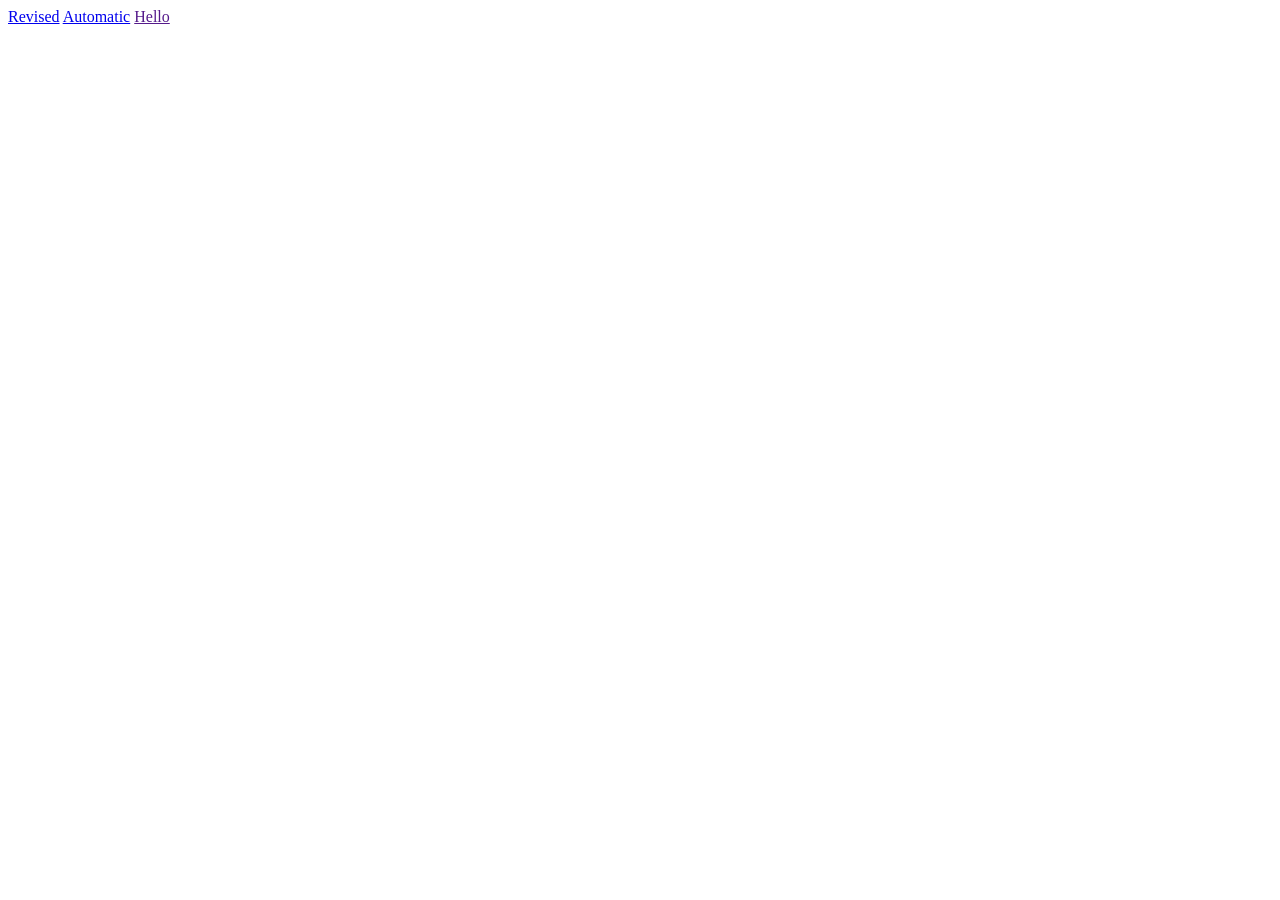
<file: index.html>
<!DOCTYPE html>
<html lang="en">
<head>
    <meta charset="UTF-8">
    <meta name="viewport" content="width=device-width, initial-scale=1.0">
    <title>Document</title>
</head>
<body>
    <a href="./revised.html">Revised</a>
    <a href="./autoGame.html">Automatic</a>
    <a href="">Hello</a>
</body>
</html>
</file>
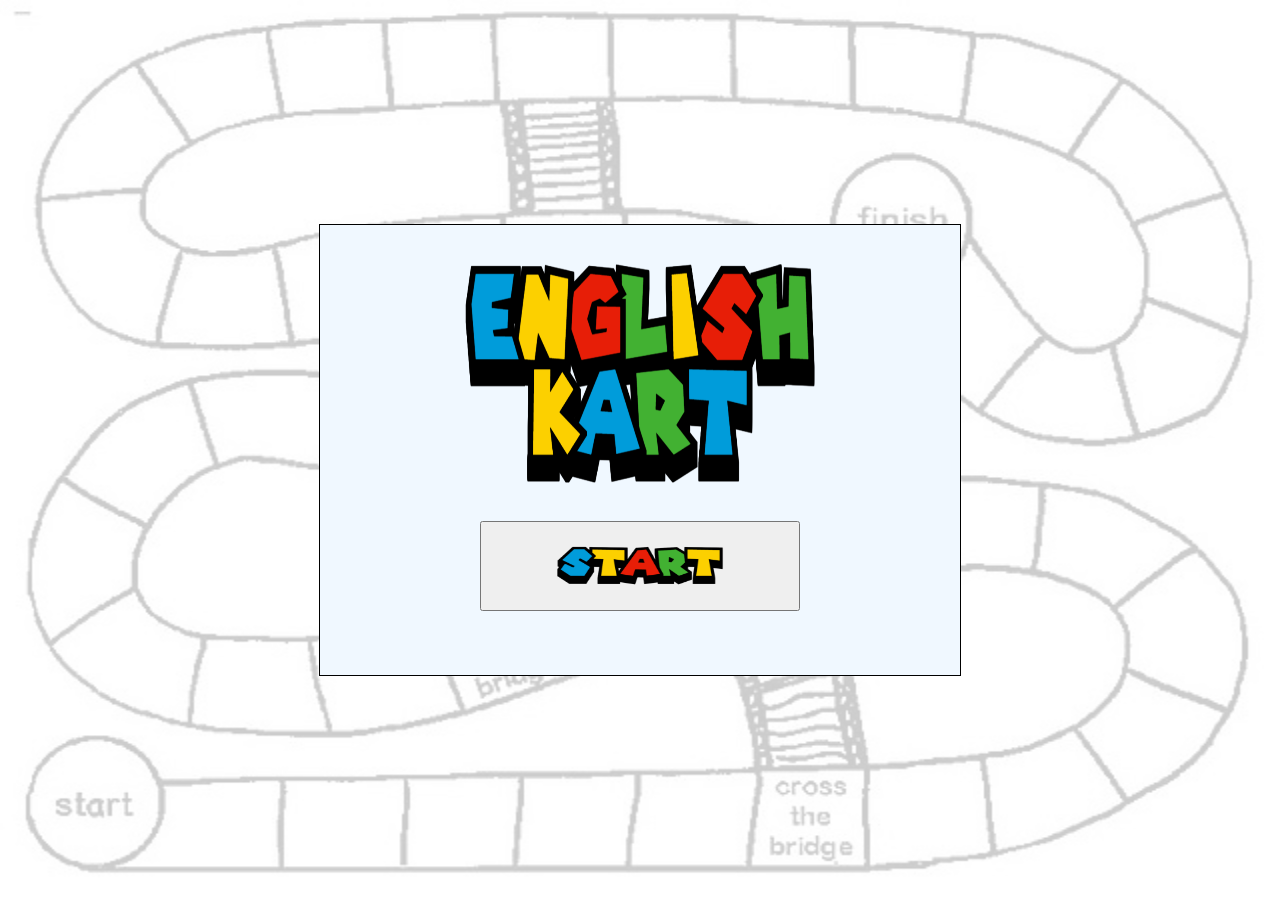
<file: autoGame.html>
<!DOCTYPE html>
<html lang="en">

<head>
    <meta charset="UTF-8">
    <meta name="viewport" content="width=device-width, initial-scale=1.0">
    <title>Auto game</title>
    <link rel="stylesheet" href="./css/autoGame.css">
</head>

<body>
    <div class="game-root">
        <div class="background">
            <img src="./img/board/make.png" alt="">
        </div>
        <canvas class="character"></canvas>
        <div id="hideBase" class="hide-box hide">
            <div class="hide-box-inner hide" id="start">
                <img src="./img/text/english-kart.png" alt="English kart">
                <button onclick="startGame()"><img src="./img/text/start.png" alt="start"></button>
            </div>
            <div class="hide-box-inner hide" id="pickNumber">
                <img src="./img/text/how-many-teams.png" alt="how many teams">
                <div class="numberBox">
                    <input class="selectRadio" type="radio" id="teamNumb2" name="teamNumb">
                    <label class="selectLabel" for="teamNumb2">
                        <img src="./img/number/two.png" alt="2">
                    </label>

                    <input class="selectRadio" type="radio" id="teamNumb3" name="teamNumb">
                    <label class="selectLabel" for="teamNumb3">
                        <img src="./img/number/three.png" alt="3">
                    </label>

                    <input class="selectRadio" type="radio" id="teamNumb4" name="teamNumb">
                    <label class="selectLabel" for="teamNumb4">
                        <img src="./img/number/four.png" alt="4">
                    </label>

                    <input class="selectRadio" type="radio" id="teamNumb5" name="teamNumb">
                    <label class="selectLabel" for="teamNumb5">
                        <img src="./img/number/five.png" alt="5">
                    </label>
                </div>

                <button onclick="enterNumber()"><img src="./img/text/enter.png" alt=""></button>

            </div>
            <div class="hide-box-inner hide" id="pickChar">
                <div id="charCon">

                    <div>
                        <input name="char-select" type="radio" id="boo" class="char-check">
                        <label class="char-check-label" for="boo"><img src="./img/character/boo.png"></label>
                        <input name="char-select" type="radio" id="bowser" class="char-check">
                        <label class="char-check-label" for="bowser"><img src="./img/character/bowser.png"></label>
                        <input name="char-select" type="radio" id="coupa" class="char-check">
                        <label class="char-check-label" for="coupa"><img src="./img/character/coupa.png"></label>
                        <input name="char-select" type="radio" id="curby" class="char-check">
                        <label class="char-check-label" for="curby"><img src="./img/character/curby.png"></label>
                        <input name="char-select" type="radio" id="donkey-kong" class="char-check">
                        <label class="char-check-label" for="donkey-kong"><img
                                src="./img/character/donkey-kong.png"></label>
                        <input name="char-select" type="radio" id="goomba" class="char-check">
                        <label class="char-check-label" for="goomba"><img src="./img/character/goomba.png"></label>
                        <input name="char-select" type="radio" id="inkling" class="char-check">
                        <label class="char-check-label" for="inkling"><img src="./img/character/inkling.png"></label>
                        <input name="char-select" type="radio" id="link" class="char-check">
                        <label class="char-check-label" for="link"><img src="./img/character/link.png"></label>

                    </div>
                    <div>
                        <input name="char-select" type="radio" id="luigi" class="char-check">
                        <label class="char-check-label" for="luigi"><img src="./img/character/luigi.png"></label>
                        <input name="char-select" type="radio" id="mario" class="char-check">
                        <label class="char-check-label" for="mario"><img src="./img/character/mario.png"></label>
                        <input name="char-select" type="radio" id="peach" class="char-check">
                        <label class="char-check-label" for="peach"><img src="./img/character/peach.png"></label>
                        <input name="char-select" type="radio" id="rosalina" class="char-check">
                        <label class="char-check-label" for="rosalina"><img src="./img/character/rosalina.png"></label>
                        <input name="char-select" type="radio" id="toad" class="char-check">
                        <label class="char-check-label" for="toad"><img src="./img/character/toad.png"></label>
                        <input name="char-select" type="radio" id="walauigi" class="char-check">
                        <label class="char-check-label" for="walauigi"><img src="./img/character/walauigi.png"></label>
                        <input name="char-select" type="radio" id="wario" class="char-check">
                        <label class="char-check-label" for="wario"><img src="./img/character/wario.png"></label>
                        <input name="char-select" type="radio" id="yoshi" class="char-check">
                        <label class="char-check-label" for="yoshi"><img src="./img/character/yoshi.png"></label>
                    </div>
                </div>
                <button onclick="enterChar()"><img src="./img/text/enter.png" alt=""></button>
            </div>
            <div class="hide-box-inner hide" id="dice">
                <h2 id="turnText">Player turn text <span id="playerText"></span></h2>

                <div>
                    <img id="diceResult" src="./img/dice.png" alt="">
                </div>

                <button id="diceBtn"><img src="./img/text/roll.png" alt=""></button>
                <button id="entrBtn" class="hide"><img src="./img/text/enter.png" alt=""></button>
            </div>
            <div class="hide-box-inner hide" id="item">
                <img src="./img/question.png" alt="">
                <button id="itemBtn"><img src="./img/text/enter.png"></button>
            </div>
            <div class="hide-box-inner hide" id="question">
                <h2>Quiz time</h2>
                <h3 id="questText">Question text...</h3>

                <button id="optiona">OPTION A</button>
                <button id="optionb">OPTION B</button>
                <button id="optionc">OPTION C</button>
                <button id="optiond">OPTION D</button>
            </div>
        </div>

    </div>

    <script src="./js/autoGame.js"></script>
</body>

</html>
</file>
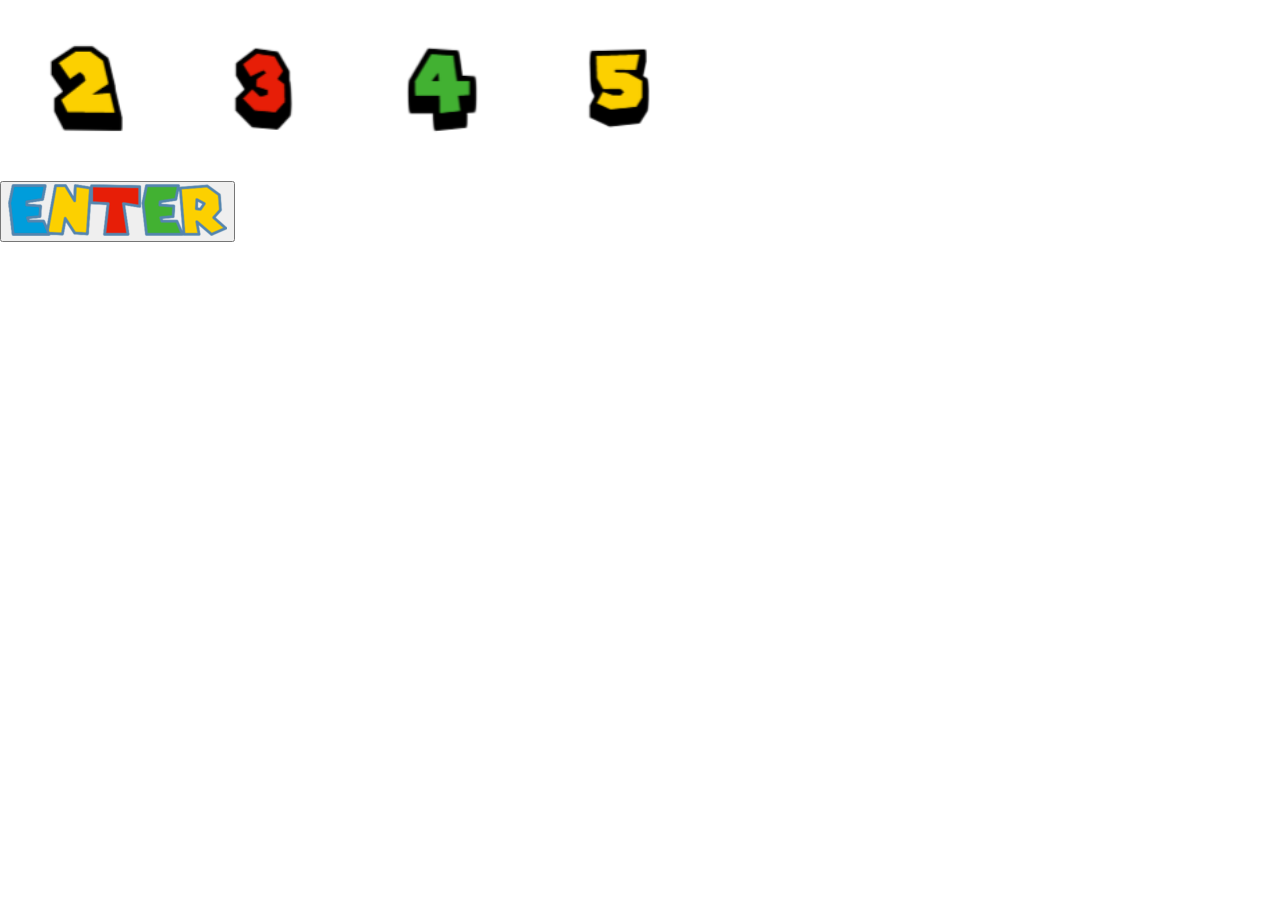
<file: old.html>
<!DOCTYPE html>
<html lang="en">

<head>
    <meta charset="UTF-8">
    <meta name="viewport" content="width=device-width, initial-scale=1.0">
    <title>English Kart</title>

    <link rel="stylesheet" href="./css/select.css">
</head>

<body>
    <div id="teamSelectDiv">

        <input class="teamSelectRadio" type="radio" id="teamNumb2" name="teamNumb">
        <label class="teamSelectLabel" for="teamNumb2">
            <img src="./img/number/two.png" alt="">
        </label>

        <input class="teamSelectRadio" type="radio" id="teamNumb3" name="teamNumb">
        <label class="teamSelectLabel" for="teamNumb3">
            <img src="./img/number/three.png" alt="">
        </label>

        <input class="teamSelectRadio" type="radio" id="teamNumb4" name="teamNumb">
        <label class="teamSelectLabel" for="teamNumb4">
            <img src="./img/number/four.png" alt="">
        </label>

        <input class="teamSelectRadio" type="radio" id="teamNumb5" name="teamNumb">
        <label class="teamSelectLabel" for="teamNumb5">
            <img src="./img/number/five.png" alt="">
        </label>

        <button type="button" onclick="selectTeamNumb()">
            <img src="./img/number/enter.png" alt="enter">
        </button>
    </div>

    <div id="charSelectDiv" class="hide">
        <input id="boo" class="charSelectRadio" type="radio" name="charSelect">
        <label class="charSelectLabel" for="boo">
            <img src="./img/character/boo.png" alt="">
        </label>

        <input id="bowser" class="charSelectRadio" type="radio" name="charSelect">
        <label class="charSelectLabel" for="bowser">
            <img src="./img/character/bowser.png" alt="">
        </label>

        <input id="coupa" class="charSelectRadio" type="radio" name="charSelect">
        <label class="charSelectLabel" for="coupa">
            <img src="./img/character/coupa.png" alt="">
        </label>

        <input id="curby" class="charSelectRadio" type="radio" name="charSelect">
        <label class="charSelectLabel" for="curby">
            <img src="./img/character/curby.png" alt="">
        </label>

        <input id="donkey-kong" class="charSelectRadio" type="radio" name="charSelect">
        <label class="charSelectLabel" for="donkey-kong">
            <img src="./img/character/donkey-kong.png" alt="">
        </label>

        <input id="goomba" class="charSelectRadio" type="radio" name="charSelect">
        <label class="charSelectLabel" for="goomba">
            <img src="./img/character/goomba.png" alt="">
        </label>

        <input id="inkling" class="charSelectRadio" type="radio" name="charSelect">
        <label class="charSelectLabel" for="inkling">
            <img src="./img/character/inkling.png" alt="">
        </label>

        <input id="link" class="charSelectRadio" type="radio" name="charSelect">
        <label class="charSelectLabel" for="link">
            <img src="./img/character/link.png" alt="">
        </label>

        <input id="luigi" class="charSelectRadio" type="radio" name="charSelect">
        <label class="charSelectLabel" for="luigi">
            <img src="./img/character/luigi.png" alt="">
        </label>

        <input id="mario" class="charSelectRadio" type="radio" name="charSelect">
        <label class="charSelectLabel" for="mario">
            <img src="./img/character/mario.png" alt="">
        </label>

        <input id="peach" class="charSelectRadio" type="radio" name="charSelect">
        <label class="charSelectLabel" for="peach">
            <img src="./img/character/peach.png" alt="">
        </label>

        <input id="rosalina" class="charSelectRadio" type="radio" name="charSelect">
        <label class="charSelectLabel" for="rosalina">
            <img src="./img/character/rosalina.png" alt="">
        </label>

        <input id="toad" class="charSelectRadio" type="radio" name="charSelect">
        <label class="charSelectLabel" for="toad">
            <img src="./img/character/toad.png" alt="">
        </label>

        <input id="walauigi" class="charSelectRadio" type="radio" name="charSelect">
        <label class="charSelectLabel" for="walauigi">
            <img src="./img/character/walauigi.png" alt="">
        </label>

        <input id="wario" class="charSelectRadio" type="radio" name="charSelect">
        <label class="charSelectLabel" for="wario">
            <img src="./img/character/wario.png" alt="">
        </label>

        <input id="yoshi" class="charSelectRadio" type="radio" name="charSelect">
        <label class="charSelectLabel" for="yoshi">
            <img src="./img/character/yoshi.png" alt="">
        </label>


        <button onclick="pickChar()">
            <img src="./img/number/enter.png" alt="">
        </button>
    </div>

    <div class="hide" id="gameDiv">
        <div class="board-root">
            <div class="board">
                <img class="board-img" src="./img/board/board.jpg" alt="background">
                <canvas id="canvas"></canvas>
            </div>
            <div class="control-root">
                <button id="questionBtn" class="ctrl-btn">question</button>
                <button id="itemBtn" class="ctrl-btn">
                    item
                </button>
                <button id="diceBtn" class="ctrl-btn">
                    dice
                </button>
            </div>
        </div>


    </div>
    <div id="boardControlBox" class="hide middle-div-outer">
        <div class="middle-div-inner">
            <div class="hide" id="question-box">
                <h1>Question</h1>
                <p>question text</p>
                <button>A</button>
                <button>B</button>
                <button>C</button>
                <button>D</button>
            </div>
            <div class="hide" id="item-box">
                <h1>Item</h1>
                <img onclick="getItem()" id="itemImg" src="./img/item/lightning.png" alt="">
            </div>
            <div class="hide" id="dice-box">
                <h1>Dice</h1>
                <img id="diceImg" onclick="rollDice()" src="./img/number/one.png" alt="">
            </div>

            <button id="closeBtn">Close</button>
        </div>
    </div>

    <script src="./js/script.js"></script>
</body>

</html>
</file>
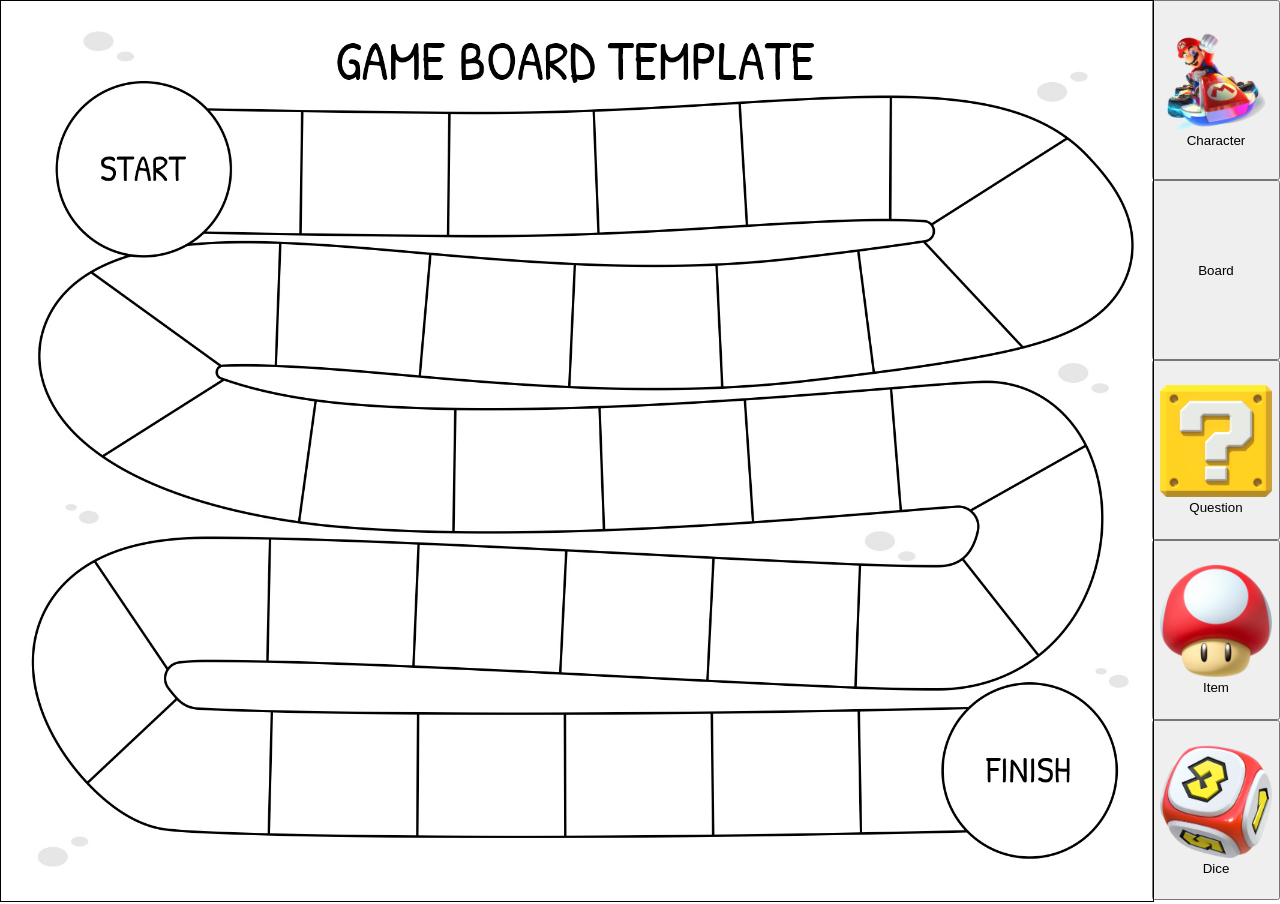
<file: revised.html>
<!DOCTYPE html>
<html lang="en">

<head>
    <meta charset="UTF-8">
    <meta name="viewport" content="width=device-width, initial-scale=1.0">
    <title>Document</title>
    <link rel="stylesheet" href="./css/revised.css">
</head>

<body>
    <div class="game-root">
        <div class="board-root">
            <img id="backImg" src="./img/board/board.jpg" alt="">
            <canvas id="canvas"></canvas>
        </div>
        <div class="control-root">
            <button id="charBtn">
                <img src="./img/character/mario.png" alt="">
                Character</button>
            <button id="boardBtn">
                Board</button>
            <button id="questBtn">
                <img src="./img/question.png" alt="">
                Question</button>
            <button id="itemBtn">
                <img src="./img/item/mushroom.png" alt="">
                Item</button>
            <button id="diceBtn">
                <img src="./img/dice.png" alt="">
                Dice</button>
        </div>
    </div>

    <div class="pop-up hide" id="charSelect">

        <div class="char-box"></div>

        <button class="close-btn" id="charEnterBtn"><img src="./img/text/enter.png" alt=""></button>
    </div>

    <div class="pop-up hide" id="boardSelect">
        <img class="board-img" onclick="setBackground('board')" src="./img/board/board.jpg" alt="">
        <img class="board-img" onclick="setBackground('generic')" src="./img/board/generic.webp" alt="">
        <img class="board-img" onclick="setBackground('monopoly')" src="./img/board/monopoly.jpg" alt="">
        <img class="board-img" onclick="setBackground('chutes-ladders')" src="./img/board/chutes-ladders.jpg" alt="">
        <img class="board-img" onclick="setBackground('make')" src="./img/board/make.png" alt="">


        <button class="close-btn" id="closeBoard"><img src="./img/text/close.png" alt="close"></button>
    </div>

    <div class="pop-up outerBox hide" id="questSelect">
        <div class="innerBox">
            <select name="levelSelect" id="levelSelect">
                <option value="3">3</option>
                <option value="p2">p2</option>
            </select>
            <h3 id="questText">qeustion text will apear here</h3>
            <button class="close-btn" id="closeQuest"><img src="./img/text/close.png" alt="close"></button>
        </div>

    </div>

    <div class="pop-up outerBox hide" id="itemSelect">
        <div class="innerBox">
            <img id="itemImg" src="./img/item/blue shell.png" alt="">
            <p style="text-align: center;" id="itemText"></p>
            <button class="close-btn" id="closeItem"><img src="./img/text/close.png" alt="close"></button>
        </div>
    </div>

    <div class="pop-up outerBox hide" id="diceSelect">
        <div class="innerBox">
            <img id="diceImg" src="./img/dice.png" alt="">
            <p>Tap dice to roll</p>
            <button class="close-btn" id="closeDice"><img src="./img/text/close.png" alt="close"></button>
        </div>
    </div>

    <script src="./js/revised.js"></script>
</body>

</html>
</file>
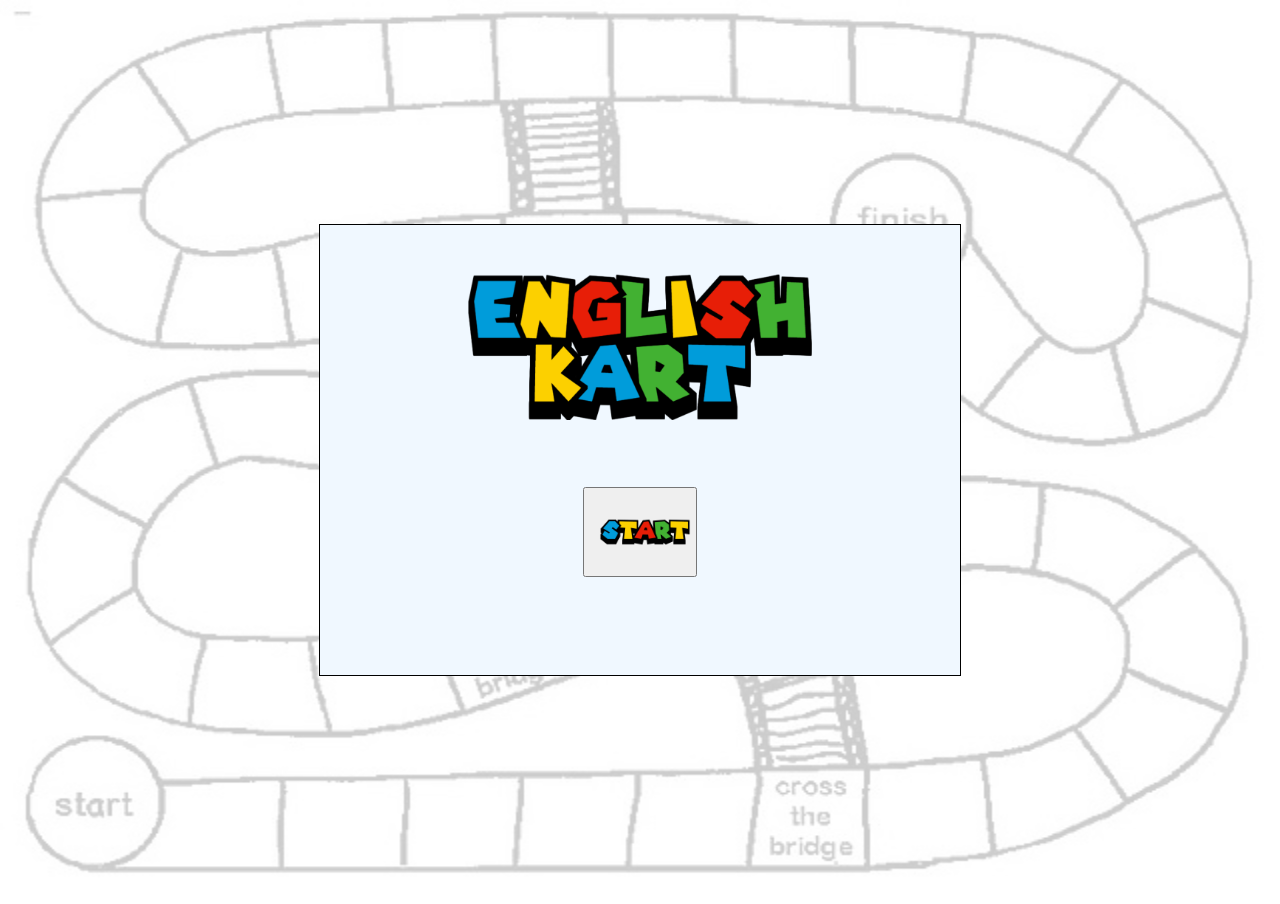
<file: revisedAuto.html>
<!DOCTYPE html>
<html lang="en">

<head>
    <meta charset="UTF-8">
    <meta name="viewport" content="width=device-width, initial-scale=1.0">
    <title>New Auto</title>
    <link rel="stylesheet" href="./css/autoRevised.css">
</head>

<body>
    <!-- 
    various popup screens in this game
    -->

    <!-- 
        start screen
    -->

    <img src="./img/board/make.png" id="backImg" style="display: none;" alt="back img">
    <canvas id="canvas"></canvas>

    <div id="startBox" class="hide-box">
        <div class="hide-box-inner">
            <img src="./img/text/english-kart.png" alt="English kart">
            <br>
            <button id="startGameBtn"><img src="./img/text/start.png" alt="start"></button>
            <br>
        </div>
    </div>


    <!-- 
        select number of players screen screen
    -->
    <div id="numberBox" class="hide-box hide">
        <div class="hide-box-inner">
            <img id="howManyText" src="./img/text/how-many-teams.png" alt="how many teams">
            <div id="numberSelectBox">
                <input class="selectRadio" type="radio" id="teamNumb2" name="teamNumb">
                <label class="selectLabel" for="teamNumb2">
                    <img src="./img/number/two.png" alt="2">
                </label>

                <input class="selectRadio" type="radio" id="teamNumb3" name="teamNumb">
                <label class="selectLabel" for="teamNumb3">
                    <img src="./img/number/three.png" alt="3">
                </label>

                <input class="selectRadio" type="radio" id="teamNumb4" name="teamNumb">
                <label class="selectLabel" for="teamNumb4">
                    <img src="./img/number/four.png" alt="4">
                </label>

                <input class="selectRadio" type="radio" id="teamNumb5" name="teamNumb">
                <label class="selectLabel" for="teamNumb5">
                    <img src="./img/number/five.png" alt="5">
                </label>
            </div>
            <button id="nmbrEntrBtn"><img src="./img/text/enter.png" alt=""></button>
        </div>
    </div>

    <!-- 
        select characters screen
    -->
    <div id="charBox" class="hide-box hide">
        <div class="hide-box-inner">
            <div id="charCon">
                <div>
                    <input name="char-select" type="radio" id="boo" class="char-check">
                    <label class="char-check-label" for="boo"><img src="./img/character/boo.png"></label>
                    <input name="char-select" type="radio" id="bowser" class="char-check">
                    <label class="char-check-label" for="bowser"><img src="./img/character/bowser.png"></label>
                    <input name="char-select" type="radio" id="coupa" class="char-check">
                    <label class="char-check-label" for="coupa"><img src="./img/character/coupa.png"></label>
                    <input name="char-select" type="radio" id="curby" class="char-check">
                    <label class="char-check-label" for="curby"><img src="./img/character/curby.png"></label>
                    <input name="char-select" type="radio" id="donkey-kong" class="char-check">
                    <label class="char-check-label" for="donkey-kong"><img
                            src="./img/character/donkey-kong.png"></label>
                    <input name="char-select" type="radio" id="goomba" class="char-check">
                    <label class="char-check-label" for="goomba"><img src="./img/character/goomba.png"></label>
                    <input name="char-select" type="radio" id="inkling" class="char-check">
                    <label class="char-check-label" for="inkling"><img src="./img/character/inkling.png"></label>
                    <input name="char-select" type="radio" id="link" class="char-check">
                    <label class="char-check-label" for="link"><img src="./img/character/link.png"></label>

                </div>
                <div>
                    <input name="char-select" type="radio" id="luigi" class="char-check">
                    <label class="char-check-label" for="luigi"><img src="./img/character/luigi.png"></label>
                    <input name="char-select" type="radio" id="mario" class="char-check">
                    <label class="char-check-label" for="mario"><img src="./img/character/mario.png"></label>
                    <input name="char-select" type="radio" id="peach" class="char-check">
                    <label class="char-check-label" for="peach"><img src="./img/character/peach.png"></label>
                    <input name="char-select" type="radio" id="rosalina" class="char-check">
                    <label class="char-check-label" for="rosalina"><img src="./img/character/rosalina.png"></label>
                    <input name="char-select" type="radio" id="toad" class="char-check">
                    <label class="char-check-label" for="toad"><img src="./img/character/toad.png"></label>
                    <input name="char-select" type="radio" id="walauigi" class="char-check">
                    <label class="char-check-label" for="walauigi"><img src="./img/character/walauigi.png"></label>
                    <input name="char-select" type="radio" id="wario" class="char-check">
                    <label class="char-check-label" for="wario"><img src="./img/character/wario.png"></label>
                    <input name="char-select" type="radio" id="yoshi" class="char-check">
                    <label class="char-check-label" for="yoshi"><img src="./img/character/yoshi.png"></label>
                </div>
            </div>
            <button id="charEntrBtn"><img src="./img/text/enter.png" alt=""></button>
        </div>
    </div>
    </div>

    <!-- 
        dice screen
    -->

    <div id="diceBox" class="hide-box hide">
        <div class="hide-box-inner">
            <h2>Player 3 please roll the dice!</h2>
            <img id="resultImg" src="./img/dice.png" alt="">
            <button id="rollBtn"><img src="./img/text/roll.png" alt=""></button>
            <button class="hide" id="rollNextBtn"><img src="./img/text/next.png" alt=""></button>
        </div>
    </div>

    <!-- 
        question screen
    -->
    <div id="questBox" class="hide-box hide">
        <div class="hide-box-inner">
            <h3 id="questText">Question Text</h3>
            <div id="questCon">
                
            </div>
        </div>
    </div>

    <!-- 
        get item
    -->
    <div id="itemBox" class="hide-box hide">
        <div class="hide-box-inner">
            <img src="./img/item/lightning.png" alt="">
            <button id="getItemBtn">Get Item</button>
            <button id="nextItemBtn">Next</button>
        </div>
    </div>

    <!-- 
        get item
    -->

    <div id="endBox" class="hide-box hide">
        <div class="hide-box-inner">
            End screen

            <p>First ###</p>
            <p>Second ###</p>
            <p>Third ###</p>
        </div>
    </div>

    <script src="./js/revisedAuto.js"></script>

</body>

</html>
</file>
<file: css/autoGame.css>
html,
body,
.game-root,
.background,
.background img {
    width: 100%;
    height: 100%;
    margin: 0;
    touch-action: none;
}

.character {
    position: absolute;
    top: 0;
    left: 0;
}

.hide-box {
    position: absolute;
    background-color: rgba(255, 255, 255, 0.8);
    top: 0;
    left: 0;
    display: flex;
    justify-content: center;
    align-items: center;
    height: 100%;
    width: 100%;
}

.hide-box-inner {
    position: absolute;
    width: 50%;
    height: 50%;
    border: 1px solid black;
    background-color: aliceblue;
}


/*
start screen
*/

#start img,
#start button {
    width: 50%;
    display: block;
    margin: auto;
}

#start img {
    height: 60%;
    width: 60%;
    padding: 2%;
}


/*
 nubmer select screen
 */

.numberBox {
    width: 100%;
    display: flex;
    flex-direction: row;
}

#pickNumber {
    display: flex;
    flex-direction: column;
}

.selectRadio {
    display: none;
}

.selectLabel {
    border-radius: 100%;
    background-color: grey;
    width: 25%;
    display: flex;
    justify-content: center;
    align-items: center;
}

.selectLabel img {
    border-radius: 100%;
    max-width: 100%;
    max-height: 100%;
}

.selectRadio:checked+.selectLabel {
    background-color: green;
}

/*
 pick character
*/

#pickChar {
    display: flex;
    flex-direction: column;
    width: 80%;
    height: 80%;
}

#charCon {
    display: flex;
    flex-direction: column;
}

#charCon div {
    display: flex;
    flex-direction: row;
}


.char-check {
    display: none;
}

.char-check:checked+label {
    background-color: rgba(56, 170, 56, 0.8);
}

.char-check:disabled+label {
    background-color: rgba(0, 0, 0, 0.8);
}

.char-check-label {
    display: block;
    max-height: 100%;
    width: 12.5%;
    display: flex;
    justify-content: center;
    align-items: center;
}

.char-check-label img {
    max-width: 100%;
    max-height: 100%;
}


/*

 general

 */

button {
    width: 30%;
    height: 20%;
    margin: auto;
}

button img {
    max-width: 100%;
    max-height: 100%;
}


.hide {
    display: none;
    visibility: collapse;
}

/*
dice
*/
#dice {
    display: flex;
    flex-direction: column;
}

#dice h2 {
    text-align: center;
}

#dice div {
    height: 40%;
    display: flex;
}

#dice img {
    max-height: 100%;
    margin: auto;
    width: auto;
}

#diceBtn, #enterBtn {
    height: 20%;
}


/*
item/
*/

#item img{
    margin: auto;
    height: 20%;
}

#item button img{
    margin: auto;
    height: 20%;
}
</file>
<file: css/select.css>
html, body {
    width: 100%;
    height: 100%;
    margin: 0;
}


/*
team number select
*/

#teamSelectDiv, #charSelectDiv {
    display: flex;
    flex-wrap: wrap;
    position: fixed;
    top: 0;
    left: 0;
}

.teamSelectRadio:checked + label {
    border: 5px solid red;
}

.teamSelectLabel {
    width: 20%;
    height: 20%;
    padding: 10px;
}

.teamSelectLabel img {
    width: 100%;
    height: 100%;
}

.teamSelectRadio {
    display: none;
}

.hide {
    visibility: hidden;
    display: none;
}


/*
character number select
when already selected make disabled
*/

.charSelectRadio {
    display: none;
}

.charSelectLabel {
    width: 100px;
    height: 100px;
}

.charSelectLabel img {
    width: 100px;
    height: 100px;
}

.charSelectRadio:checked + label {
    border: 5px solid red;
}

/*
dragableChar
*/



#gameDiv {
    width: 100%;
    height: 100%;
}

.dragableChar {
    height: 5rem;
    position: fixed;
    top: 0;
    right: 0;
}

.dragableChar img{
    height: 5rem;
}

.picked + label {
    border-color: grey;
    background-color: black;
}

canvas {
    border: 1px solid black;
    touch-action: none;
}

#gameDiv {
    display: flex;
    flex-direction: row;
}

.board-root {
    width: 100%;
    height: 100%;
    display: flex;
    flex-direction: row;
}

#canvas {
    position: fixed;
    top: 0;
    left: 0;
}

.board {
    width: 80%;
}

.board-img {
    width: 100%;
    height: 100%;
    z-index: -1;
}

.control-root {
    width: 20%;
    background-color: gray;
    display: flex;
    flex-direction: column;
}

.ctrl-btn {
    height: 50%;
}

#itemImg {
    width: 20%;
    height: 20%;
}

.middle-div-outer {
    top: 0; left: 0;
    display: flex;
    position: absolute;
    justify-content: center; /* Horizontal centering */
    align-items: center; /* Vertical centering */
    height: 100%; /* Set container height */
    width: 100%;
}

.middle-div-inner {
    width: 50%;
    height: 50%;
    border: 1px solid black;
    background-color: aliceblue;
}

#question-box  {
   
}

#item-box {

}

#dice-box{

}

#diceImg {
    width: 20%;
    height: 20%;
}
</file>
<file: css/revised.css>
html, body {
    width: 100%;
    height: 100%;
    margin: 0;
}

.game-root {
    display: flex;
    flex-direction: row;
    width: 100%;
    height: 100%;
}

.board-root {
    width: 90%;
    height: 100%;
}

.board-root canvas {
    touch-action: none;
    border: 1px solid black;
    position: absolute;
    top: 0;
    left: 0;
}

.board-root img {
    width: 100%;
    height: 100%;
}

.control-root {
    width: 10%;
    height: 100%;
    display: flex;
    flex-direction: column;
}

.control-root button {
    height: 20%;
    width: 100%;
}

.control-root button img {
    width: 100%;
    max-height: 80%;
}

.hide {
    display: none;
    visibility: collapse;
}


/*
pop in screens
*/

.pop-up {
    position: absolute;
    background-color: rgba(255, 255, 255, 0.8);
    top: 0;
    left: 0;
    width: 100%;
    height: 100%;
}

.close-btn{
    width: 30%;
    height: 20%;
    position: absolute;
    right: 0;
    bottom: 0;
    
}

.close-btn img{
    width: 80%;
    height: 80%;
    margin: 5%;
}

.char-box {
    display: flex;
    flex-direction: row;
    flex-wrap: wrap;
}

.char-check {
    display: none;
}

.char-check:checked + label {
    background-color: rgba(128, 128, 128, 0.8);
}

.char-check-label {
    display: block;
    max-height: 10%;
    max-width: 10%;
}

.char-check-label img {
    width: 100%;
    height: 100%;
}

.board-img {
    width: 20%;
    height: 20%;
}

#diceImg {
    width: 50%;
}

.outerBox {
    display: flex;
    position: absolute;
    justify-content: center; /* Horizontal centering */
    align-items: center; /* Vertical centering */
}

.innerBox {
    display: flex;
    flex-direction: column;
    width: 50%;
    height: 50%;
}

#itemImg {
    max-width: 50%;
    max-height: 50%;
}
</file>
<file: css/autoRevised.css>
body {
    margin: 0;
    overflow: hidden;
}

.hide-box {
    position: absolute;
    background-color: rgba(255, 255, 255, 0.8);
    top: 0;
    left: 0;
    display: flex;
    justify-content: center;
    align-items: center;
    height: 100%;
    width: 100%;
}

.hide-box-inner {
    position: absolute;
    width: 50%;
    height: 50%;
    border: 1px solid black;
    background-color: aliceblue;
}

.hide {
    visibility: collapse;
}

/*
start screen
*/

#startBox button,
#startBox img {
    margin: auto;
    display: block;
}

#startBox button {
    height: 20%;

}

#startBox img {
    height: 40%;
    padding: 5%;
}


/*
number screen
*/


.selectRadio {
    display: none;
}

#howManyText {
    width: 100%;
    height: 40%;
}

#numberSelectBox {
    height: 15%;
    margin-bottom: 10%;
    display: flex;
    flex-direction: row;
}

.selectLabel {
    border-radius: 100%;
    background-color: grey;
    display: flex;
    justify-content: center;
    height: auto;
    align-items: center;
    width: 25%;
}

.selectRadio:checked+.selectLabel {
    background-color: green;
}

#nmbrEntrBtn {
    margin: auto;
    display: block;
    width: 50%;
    height: 20%;
}

/*
character select screen
*/
#charBox .hide-box-inner{
    width: 80%;
    height: 80%;
}

#charCon {
    display: flex;
    flex-direction: column;
    width: 100%;
    height: 70%;
    margin-bottom: 2%;
}

#charCon div {
    display: flex;
    flex-direction: row;
    height: 50%;
    width: 100%;
}

.char-check {
    display: none;
}

.char-check-label {
    width: 12.5%;
}

.char-check-label img {
    width: 100%;
    height: 100%;
}

.char-check:checked+label {
    background-color: rgba(56, 170, 56, 0.8);
}

.char-check:disabled+label {
    background-color: rgba(0, 0, 0, 0.8);
}

#charEntrBtn {
    margin: auto;
    display: block;
    height: 20%;
}

#charEntrBtn img{
    max-width: 100%;
    max-height: 100%;
}

/*
dice screen
*/


#diceBox {

}

#resultImg {
    height: 50%;
}

#rollBtn, #rollNextBtn {
    height: 10%;
}

#rollBtn img, #rollNextBtn img{
    max-width: 100%;
    max-height: 100%;
}

/*
quest screen
*/

/*
item screen
*/
</file>
